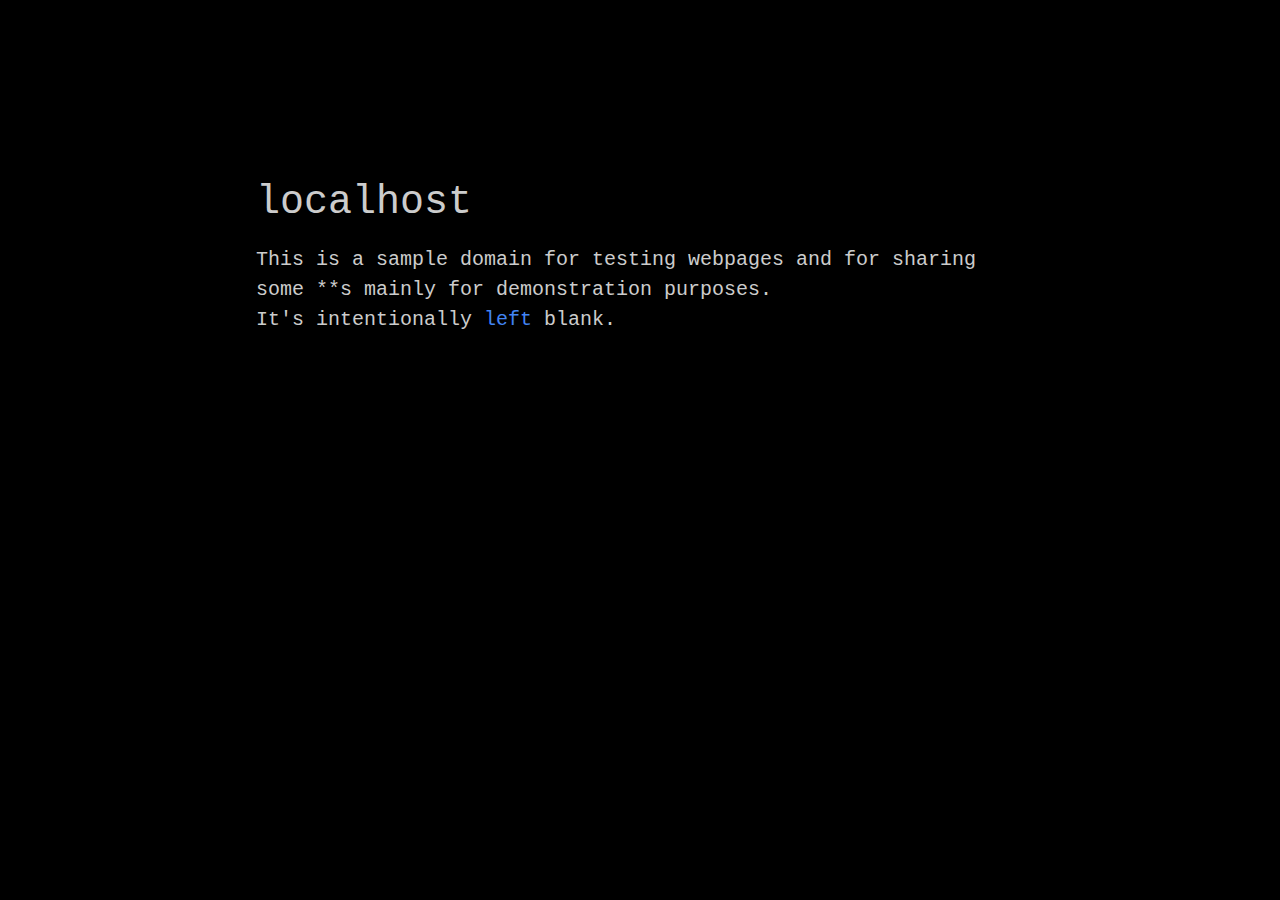
<file: index.html>
<!DOCTYPE html>
<html>
<meta name="viewport" content="width=device-width,initial-scale=1">
<meta name="theme-color" content="#000">
<head>
  <title>localhost | OPXYC</title>
<style>
@media (min-width:700px){
  body{background:#000;font-family:courier new;color:#ccc;margin:0;font-weight:300;font-size:20px;}
  .main{width:60%;margin:auto;margin-top:20vh;}
  .heading{font-size:40px;}
  .expl{line-height:1.5;}
}
@media only screen and (max-width:699px){
  body{background:#000;font-family:courier new;color:#ccc;margin:0;font-weight:300;font-size:19px;}
  .main{width:94%;margin:auto;margin-top:20vh;}
  .heading{font-size:30px;}
  .expl{line-height:1.5;}
}
</style>
</head>
<body>
  <div class="main">
    <div class="heading">
      localhost
    </div>
    <div class="expl">
      <p>
        This is a sample domain for testing webpages and for sharing some **s mainly for demonstration purposes.<br/>
		It's intentionally <font color="#4285f4">left</font> blank.
      </p>
    </div>
  </div>
</body>
</html>
</file>
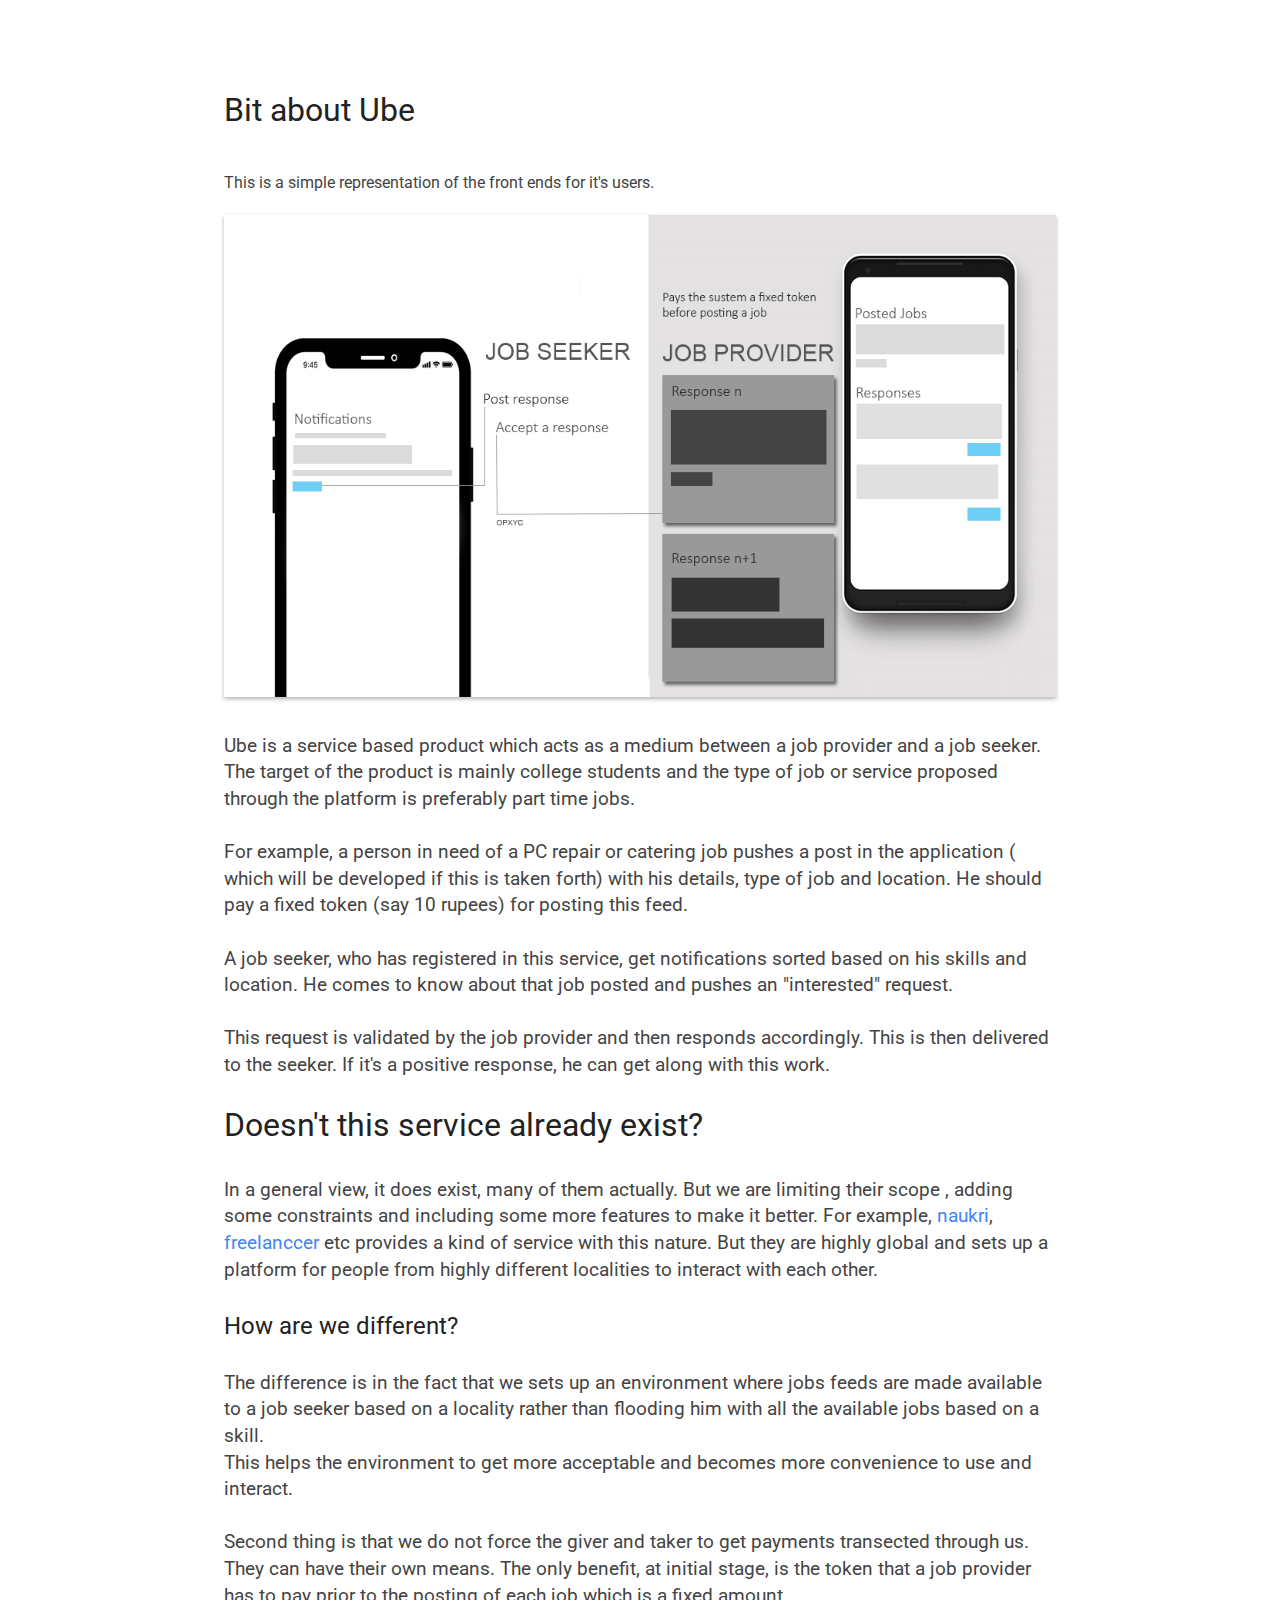
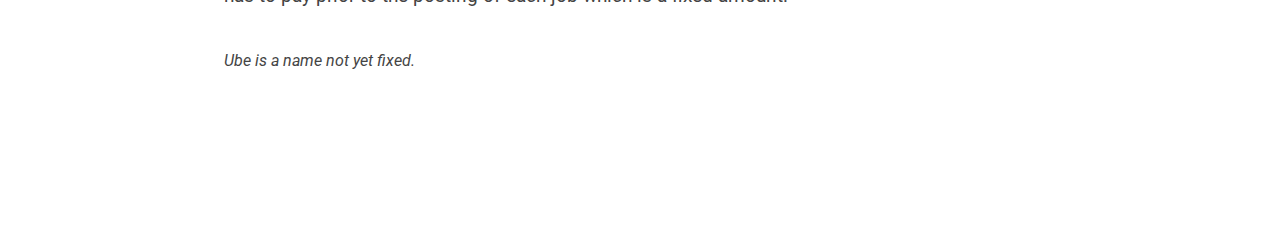
<file: about-ube/index.html>
<!DOCTYPE html>
<html>
<head>
    <meta name="theme-color" content="#111">
    <link rel="shortcut icon" type="image/png" href="../src/img/icon.png">
    <meta name="viewport" content="width=device-width, initial-scale=1, maximum-scale=1, user-scalable=no">
    <title>About | Ube</title>
        <link rel="stylesheet" href="about.css">
        <link href="https://fonts.googleapis.com/css?family=Roboto" rel="stylesheet">
    </head>
    <body>
        <div class="main">
		  <div class="bigg">Bit about Ube<br/><br/></div>
		  This is a simple representation of the front ends for it&apos;s users.<br/><br/>
		  <img src="ube.png">
		  <div class="desc">
			Ube is a service based product which acts as a medium between a job provider and a job seeker. 
			The target of the product is mainly college students and the type of job or service proposed through 
			the platform is preferably part time jobs.<br/><br/>

			For example, a person in need of a PC repair or catering job pushes a post in the application
			( which will be developed if this is taken forth) with his details, type of job and location. 
			He should pay a fixed token (say 10 rupees) for posting this feed.<br/><br/>

			A job seeker, who has registered in this service, get notifications sorted based on his skills and 
			location. He comes to know about that job posted and pushes an "interested" request.<br/><br/>

			This request is validated by the job provider and then responds accordingly. This is then delivered to the 
			seeker. If it's a positive response, he can get along with this work.<br/><br/>
			
			</div>
			<div class="bigg">Doesn&apos;t this service already exist?</div>
			<div class="desc">
			In a general view, it does exist, many of them actually. But we are limiting their scope , adding some constraints and including some more features to make
			it better. For example, <a href="http://naukri.com/" target="_blank">naukri</a>, <a href="http://freelancer.com/" target="_blank">freelanccer</a> 
			etc provides a kind of service with this nature. But they are highly global and sets up a platform for
			people from highly different localities to interact with each other.<br/><br/>
			<font color="#222"size="5">How are we different?</font><br/><br/>
			The difference is in the fact that we sets up an environment where jobs feeds are made available to a
			job seeker based on a locality rather than flooding him with all the available jobs based on a skill.<br/>
			This helps the environment to get more acceptable and becomes more convenience to use and interact.<br/><br/>
			
			Second thing is that we do not force the giver and taker to get payments transected through us. They can have their own 
			means. The only benefit, at initial stage, is the token that a job provider has to pay prior to the posting of each
			job which is a fixed amount.
			</div>
			<br/><br/>
			<i>Ube is a name not yet fixed.</i>
		  </div>
		  
         <div class="space"></div>
    </body>
</html>
</file>
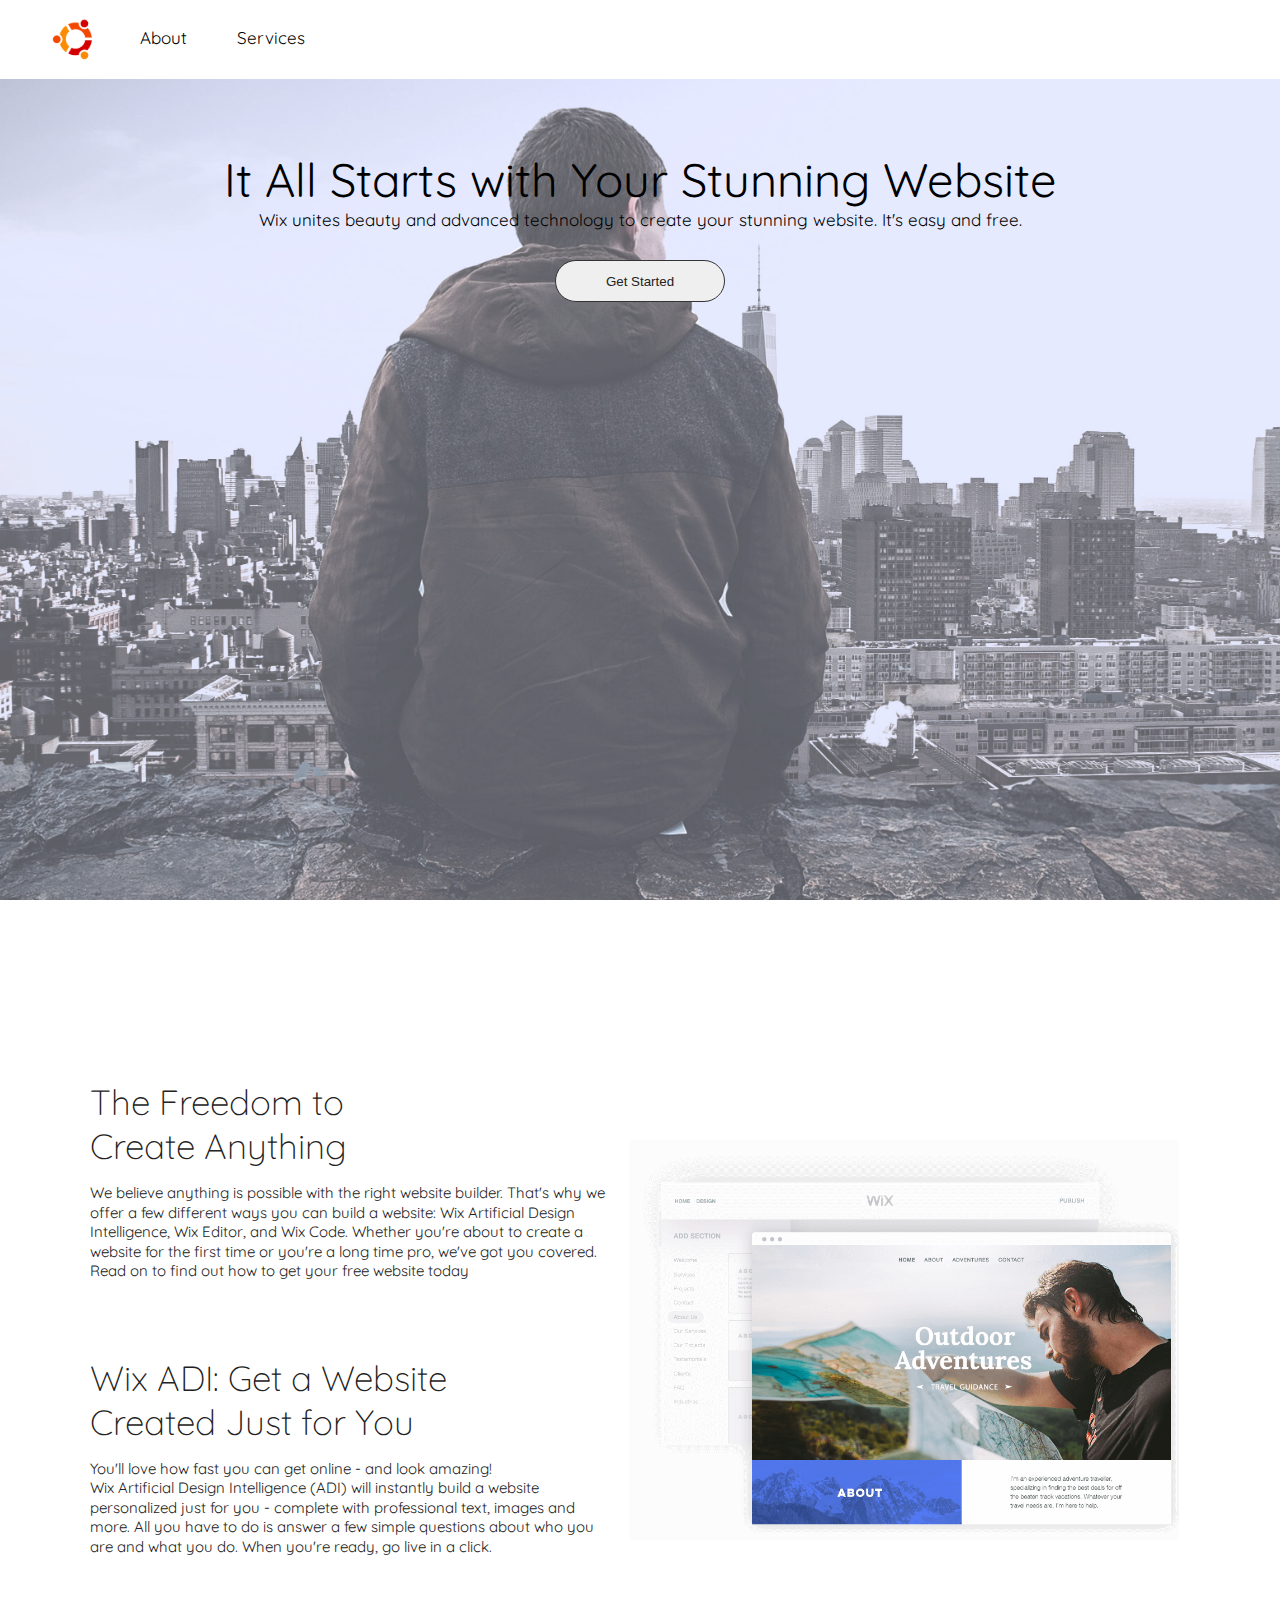
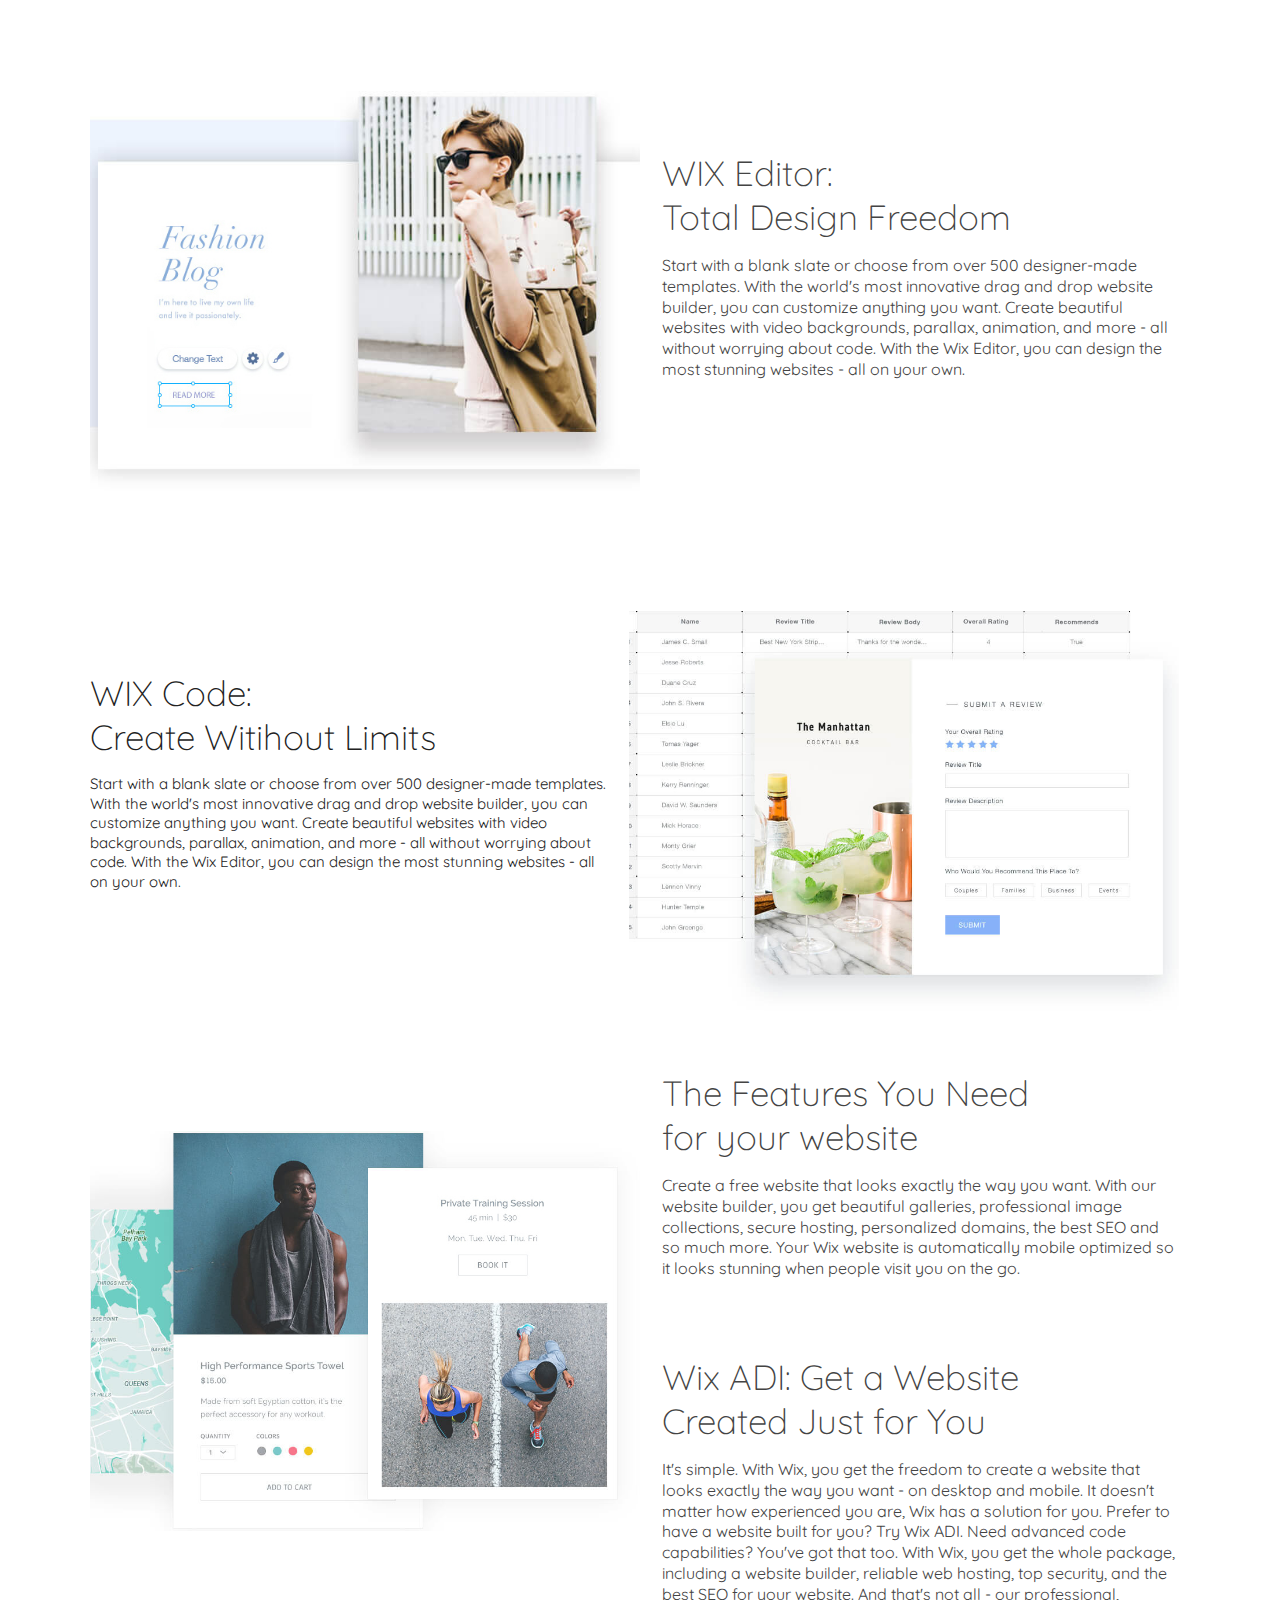
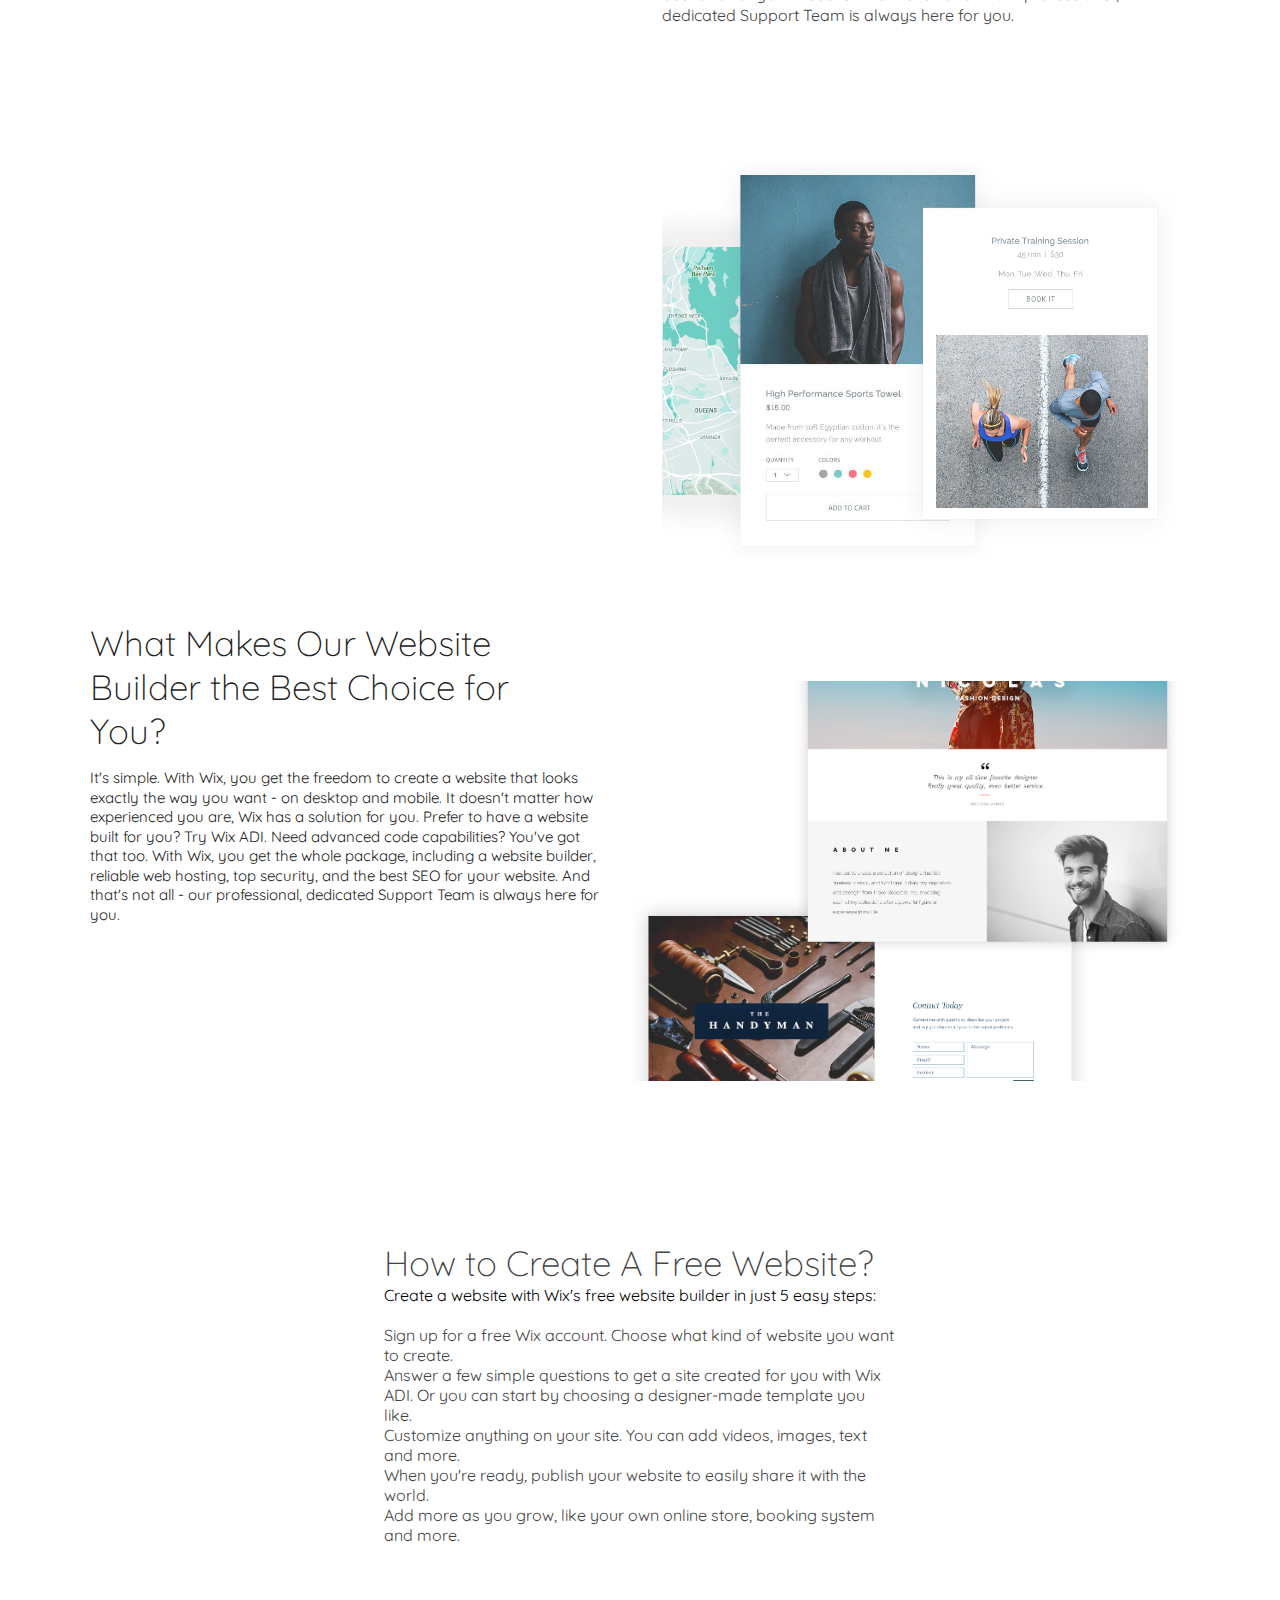
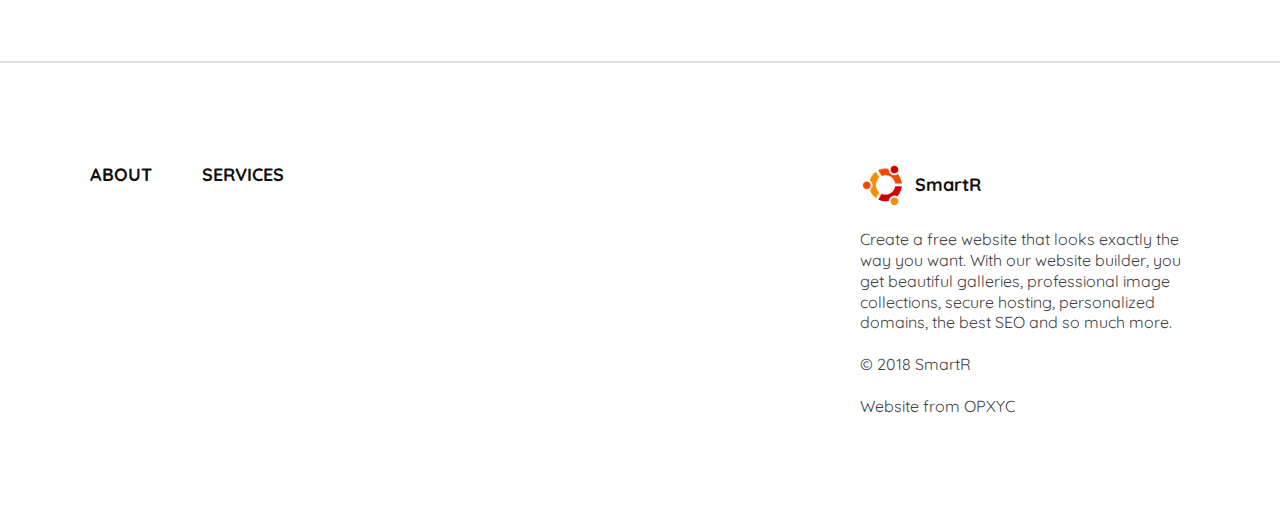
<file: shahid/index.html>
<!DOCTYPE html>
<html>
<head>
    <meta name="theme-color" content="#fff">
    <link rel="shortcut icon" type="image/png" href="src/img/logo.png">
    <meta name="keywords" content="smartr, startup, smart shopping,lbs, startup">
    <meta property="og:image" content="src/img/logo.png">
    <meta name="viewport" content="width=device-width, initial-scale=1, maximum-scale=1, user-scalable=no">
    <title>SmartR</title>
    <link rel="stylesheet" href="src/css/index.css">
    <link href="https://fonts.googleapis.com/css?family=Quicksand" rel="stylesheet"> 
</head>
<body>
    <div class="main">
        <div class="header">
            <div class="logo"></div>
            <div class="links-header">
                <div class="each-link"><a href="about/">About</a></div>
                <div class="each-link"><a href="services/">Services</a></div>
            </div>
        </div>
        <center>
        <div class="caption-holder">
            <div class="caption">It All Starts with Your Stunning Website</div>
            <div class="caption-bottom">Wix unites beauty and advanced technology to create your stunning website. It&apos;s easy and free.</div>
            <button class="get-started">Get Started</button>
        </div>
        </center>
    </div>
    <div class="body">
        <div class="leftHalf">
            <div class="heading">The Freedom to<br/>Create Anything</div>
            <p class="matter">
                We believe anything is possible with the right website builder. That's why we offer a few different ways you can build a website: Wix Artificial Design Intelligence, Wix Editor, and Wix Code. Whether you're about to create a website for the first time or you're a long time pro, we've got you covered. Read on to find out how to get your free website today
            </p>
            <div class="small-space"></div>
            <div class="heading">Wix ADI: Get a Website<br/>Created Just for You</div>
            <p class="matter">
                You'll love how fast you can get online - and look amazing!<br/>Wix Artificial Design Intelligence (ADI) will instantly build a website personalized just for you - complete with professional text, images and more. All you have to do is answer a few simple questions about who you are and what you do. When you're ready, go live in a click.
            </p>
        </div>
        <div class="rightHalf">
            <div class="img marginMore" style="background: url(src/img/2.png) center/cover"></div>
        </div>
        
        
        
        
        <div class="space-within"></div>
        <div class="lft">
            <div class="img onDesk" style="background: url(src/img/4.jpg) center/cover;"></div>
        </div>
        <div class="rgt">
            <div class="space-within"></div>
            <div class="heading">WIX Editor:<br/>Total Design Freedom</div>
            <p class="matter">
               Start with a blank slate or choose from over 500 designer-made templates. With the world's most innovative drag and drop website builder, you can customize anything you want. Create beautiful websites with video backgrounds, parallax, animation, and more - all without worrying about code. With the Wix Editor, you can design the most stunning websites - all on your own.
            </p>
            <div class="img onMob" style="background: url(src/img/4.jpg) center/cover;"></div>
        </div>
        
        
        
        
        
        <div class="space-within"></div>
        <div class="leftHalf">
            <div class="space-within"></div>
            <div class="heading">WIX Code:<br/>Create Witihout Limits</div>
            <p class="matter">
               Start with a blank slate or choose from over 500 designer-made templates. With the world's most innovative drag and drop website builder, you can customize anything you want. Create beautiful websites with video backgrounds, parallax, animation, and more - all without worrying about code. With the Wix Editor, you can design the most stunning websites - all on your own.
            </p>
        </div>
        <div class="rightHalf">
            <div class="img marginMore" style="background: url(src/img/3.jpg) center/cover"></div>
        </div>
        
        
        
        
        
        <div class="space-within"></div>
        <div class="lft">
            <div class="img onDesk" style="background: url(src/img/1.jpg) center/cover;"></div>
        </div>
        <div class="rgt">
             <div class="heading">The Features You Need<br/>for your website</div>
            <p class="matter">
               Create a free website that looks exactly the way you want. With our website builder, you get beautiful galleries, professional image collections, secure hosting, personalized domains, the best SEO and so much more. Your Wix website is automatically mobile optimized so it looks stunning when people visit you on the go.
            </p>
            <div class="small-space"></div>
            <div class="heading">Wix ADI: Get a Website<br/>Created Just for You</div>
            <p class="matter">
               It's simple. With Wix, you get the freedom to create a website that looks exactly the way you want - on desktop and mobile. It doesn't matter how experienced you are, Wix has a solution for you. Prefer to have a website built for you? Try Wix ADI. Need advanced code capabilities? You've got that too. With Wix, you get the whole package, including a website builder, reliable web hosting, top security, and the best SEO for your website. And that's not all - our professional, dedicated Support Team is always here for you.
            </p>
            <div class="img onMobile" style="background: url(src/img/1.jpg) center/cover;"></div>
        </div>
        
        
        
        
        <div class="space-within"></div>
        <div class="leftHalf">
            <div class="heading">What Makes Our Website<br/>Builder the Best Choice for<br/>You?</div>
            <p class="matter">
                It's simple. With Wix, you get the freedom to create a website that looks exactly the way you want - on desktop and mobile. It doesn't matter how experienced you are, Wix has a solution for you. Prefer to have a website built for you? Try Wix ADI. Need advanced code capabilities? You've got that too. With Wix, you get the whole package, including a website builder, reliable web hosting, top security, and the best SEO for your website. And that's not all - our professional, dedicated Support Team is always here for you.
            </p>
        </div>
        <div class="rightHalf">
            <div class="img marginMore" style="background: url(src/img/5.jpg) center/cover"></div>
        </div>
    </div>
    
    
    <div class="space"></div>
    <div class="bottom-writeup">
        <div class="heading">How to Create A Free Website?</div>
        <font color="#000"><br/>Create a website with Wix's free website builder in just 5 easy steps:<br/><br/></font>
            <p class="matter">
                    <li>Sign up for a free Wix account. Choose what kind of website you want to create.</li>
                    <li>Answer a few simple questions to get a site created for you with Wix ADI. Or you can start by choosing a designer-made template you like.</li>
                    <li>Customize anything on your site. You can add videos, images, text and more.</li>
                    <li>When you're ready, publish your website to easily share it with the world.</li>
                    <li>Add more as you grow, like your own online store, booking system and more.</li>
            </p>
    </div>
    <div class="space"></div>
    <div class="footer">
        <div class="only80">
            <div class="smartHeading"><a href="about/">About</a></div>
            <div class="smartHeading"><a href="services/">Services</a></div>
            <div class="about-small">
                <div class="logo-down"></div><div class="smartHeading topby10">SmartR</div>
                <div class="matter">
                    <br/>
                    Create a free website that looks exactly the way you want. With our website builder, you get beautiful galleries, professional image collections, secure hosting, personalized domains, the best SEO and so much more.
                    <br/><br/>
                    &copy; 2018 SmartR<br/><br/>
                    Website from <a href="http://opxyc.github.io/" target="_blank">OPXYC</a>
                    <div class="space"></div>
                </div>
            </div>
        </div>
    </div>
    
</body> 
</html>
</file>
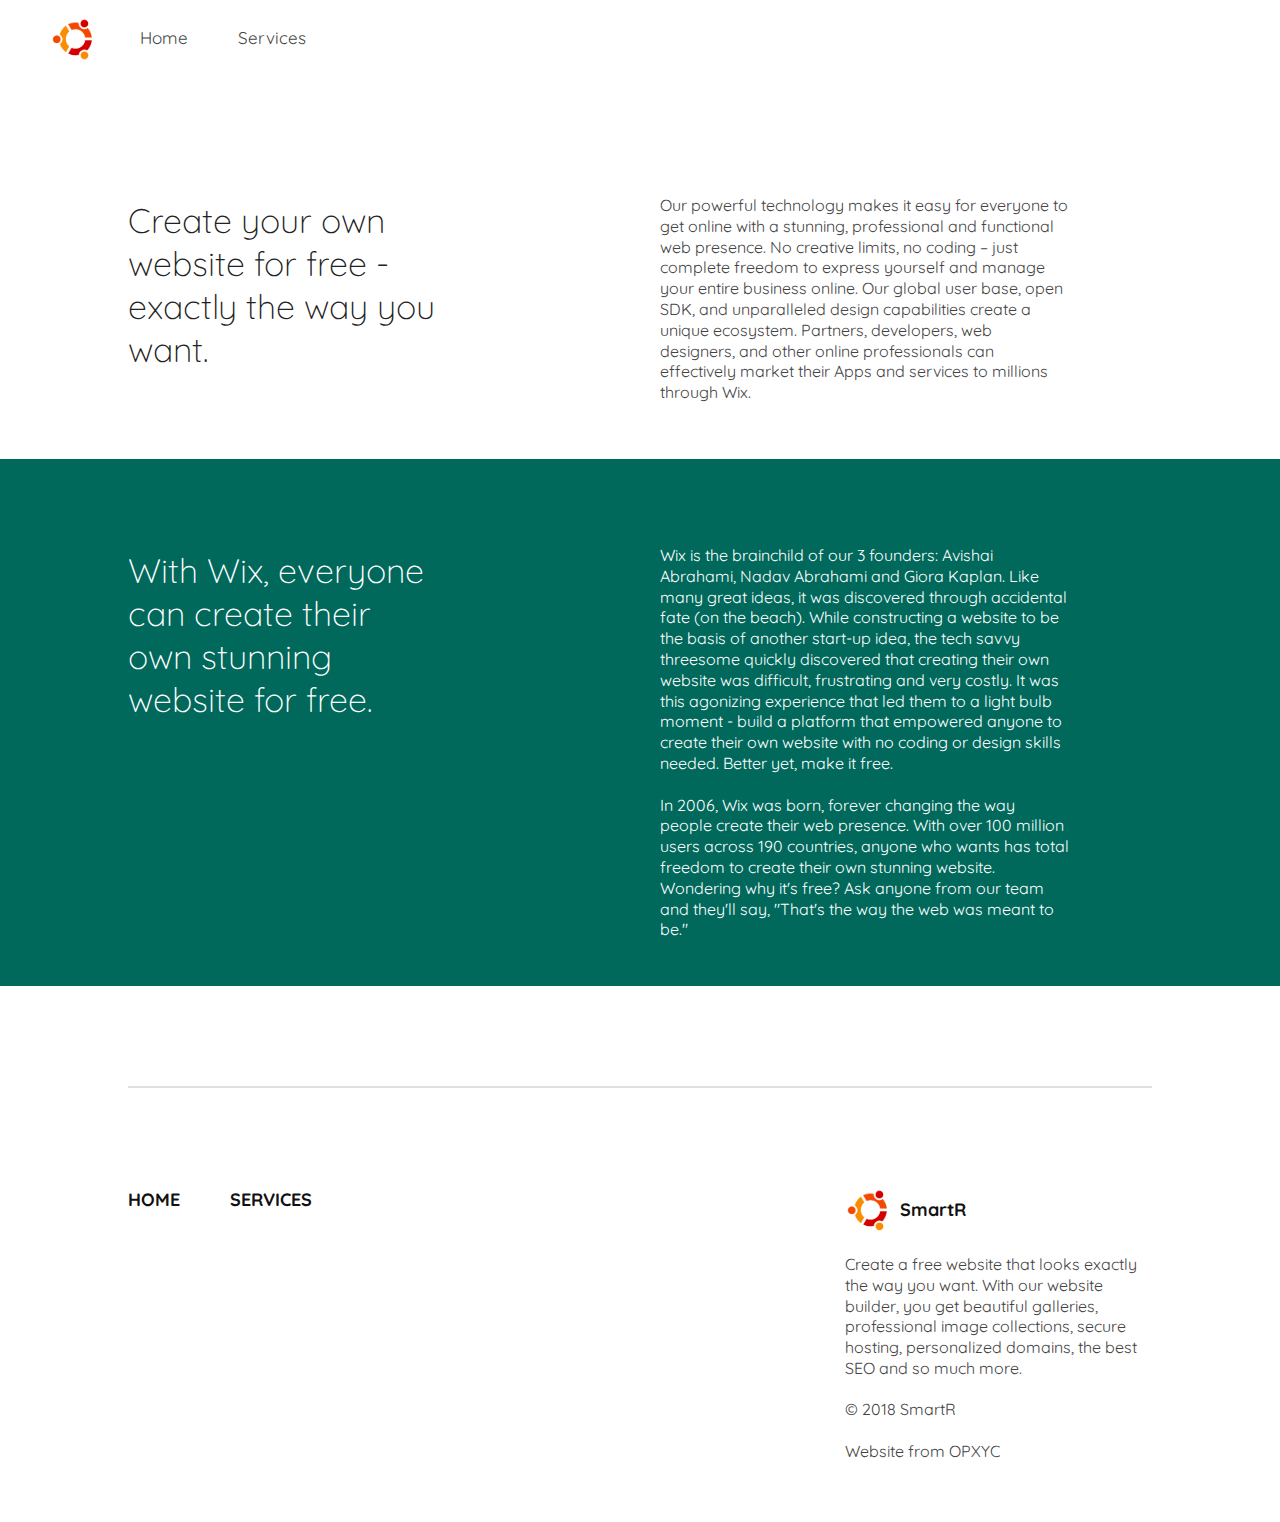
<file: shahid/about/index.html>
<!DOCTYPE html>
<html>
<head>
    <meta name="theme-color" content="#fff">
    <link rel="shortcut icon" type="image/png" href="../src/img/logo.png">
    <meta name="keywords" content="smartr, startup, smart shopping,lbs, startup">
    <meta property="og:image" content="src/img/logo.png">
    <meta name="viewport" content="width=device-width, initial-scale=1, maximum-scale=1, user-scalable=no">
    <title>SmartR - Services</title>
    <link rel="stylesheet" href="../src/css/about.css">
    <link href="https://fonts.googleapis.com/css?family=Quicksand" rel="stylesheet"> 
</head>
<body>
    <div class="main">
        <div class="header">
            <div class="logo"></div>
            <div class="links-header">
                 <div class="each-link"><a href="../">Home</a></div>
                <div class="each-link"><a href="../services/">Services</a></div>
            </div>
        </div>
    </div>
    <div class="body">
            <div class="space"></div>
            <div class="leftHalf">
                <div class="heading">Create your own website for free - exactly the way you want.</div>
            </div>
            <div class="rightHalf">
                <p class="matter">
                    Our powerful technology makes it easy for everyone to get online with
                    a stunning, professional and functional web presence. No creative limits, no coding – just complete freedom to express yourself and manage your entire business online.

                    Our global user base, open SDK, and unparalleled design capabilities create a unique ecosystem. Partners, developers, web designers, and other online professionals can effectively market their Apps and services to millions through Wix.
                </p>
            </div>
    </div>
    <div class="full bgBlue">
        <div class="sectionCenter">
            <div class="leftHalf">
                <div class="heading" style="color:#fff;">With Wix, everyone can create their own stunning website for free.</div>
            </div>
            <div class="rightHalf">
                <p class="matter">
                    Wix is the brainchild of our 3 founders: Avishai Abrahami, Nadav Abrahami and Giora Kaplan. Like many great ideas, it was discovered through accidental fate (on the beach). While constructing a website

                    to be the basis of another start-up idea, the tech savvy threesome quickly discovered that creating their own website was difficult, frustrating and very costly. It was this agonizing experience that led them to a light bulb moment - build a platform that empowered anyone to create their own website with no coding or design skills needed. Better yet, make it free.
                    <br/><br/>
                    In 2006, Wix was born, forever changing the way people create their web presence. With over 100 million users across 190 countries, anyone who wants has total freedom to create their own stunning website. Wondering why it's free? Ask anyone from our team and they'll say, "That's the way the web was meant to be."

                </p>
            </div>
        </div>
    </div>
    <div class="body">
    <div class="space"></div>
    <div class="footer">
        <div class="only80">
            <div class="smartHeading"><a href="../">HOME</a></div>
            <div class="smartHeading"><a href="../services/">Services</a></div>
            <div class="about-small">
                <div class="logo-down"></div><div class="smartHeading topby10">SmartR</div>
                <div class="matter">
                    <br/>
                    Create a free website that looks exactly the way you want. With our website builder, you get beautiful galleries, professional image collections, secure hosting, personalized domains, the best SEO and so much more.
                    <br/><br/>
                    &copy; 2018 SmartR<br/><br/>
                    Website from <a href="http://opxyc.github.io/" target="_blank">OPXYC</a>
                    <div class="space"></div>
                </div>
            </div>
        </div>
    </div>
    </div>
</body> 
</html>
</file>
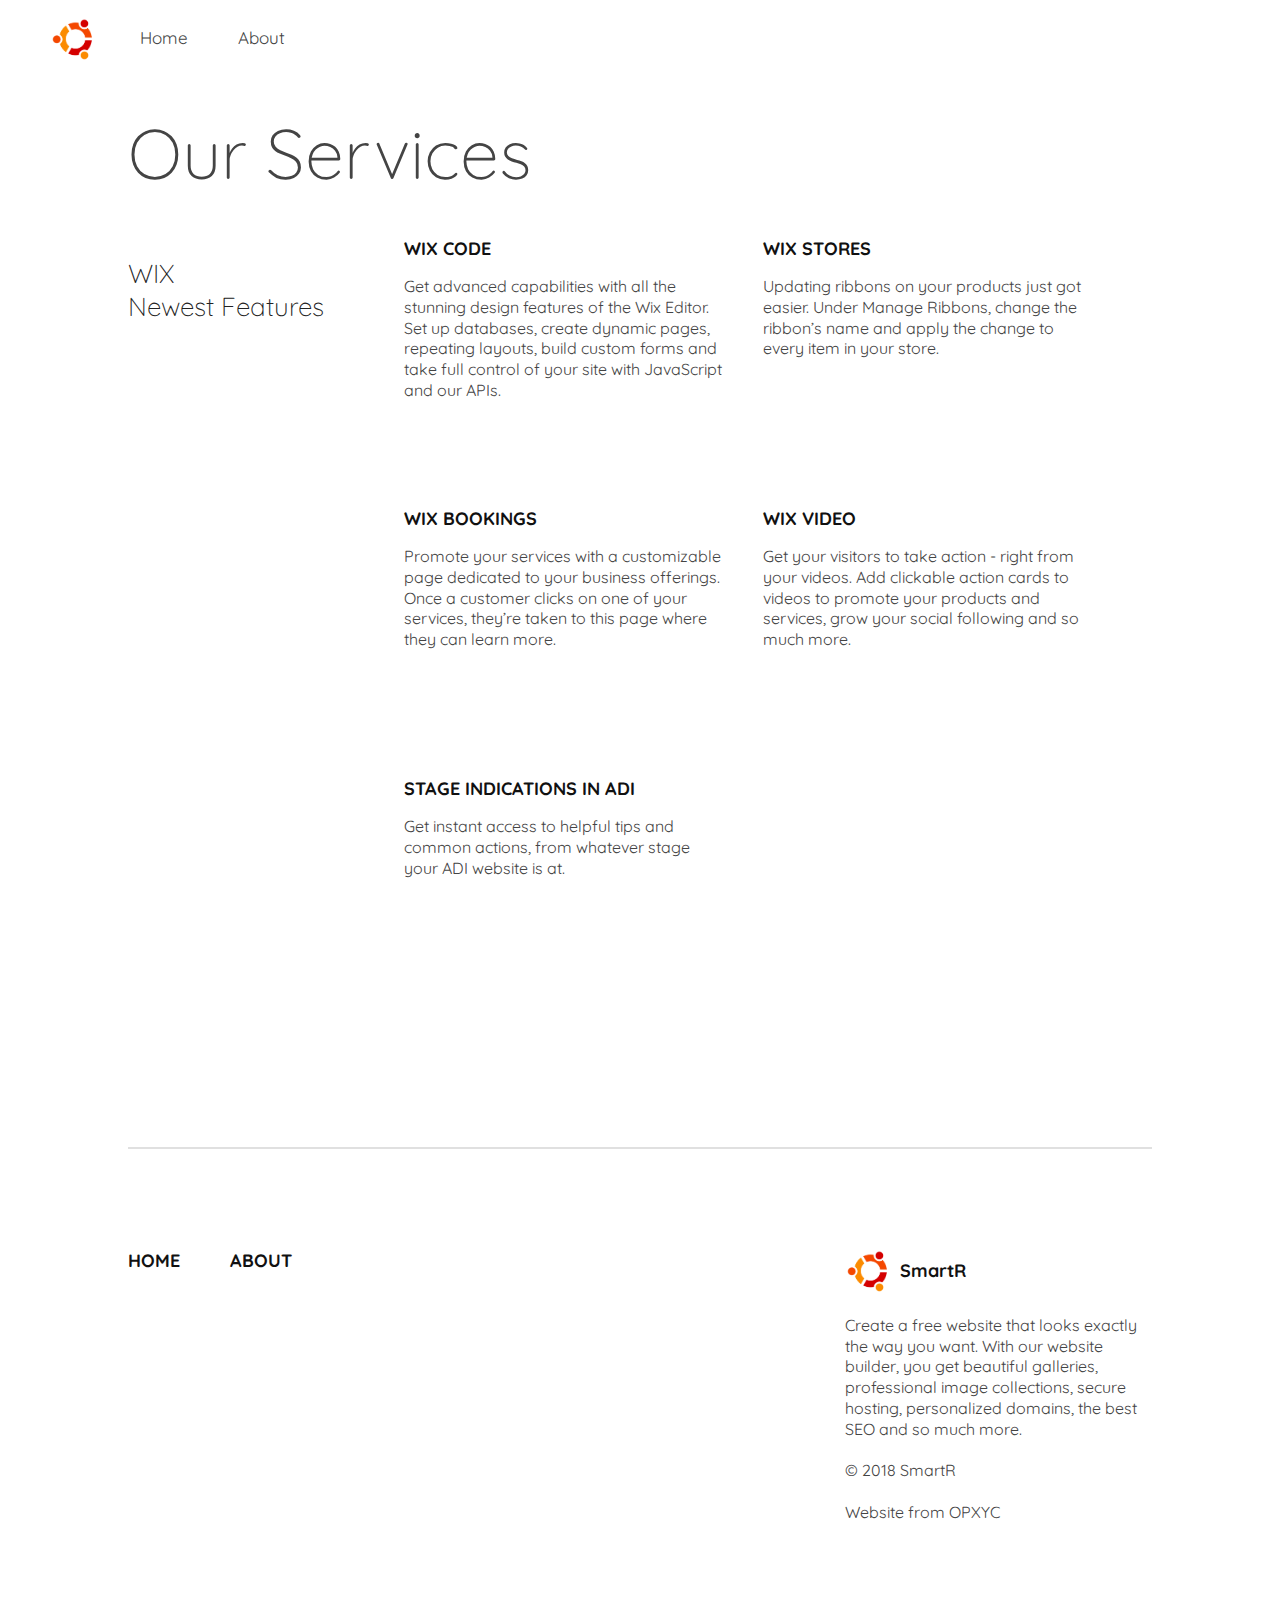
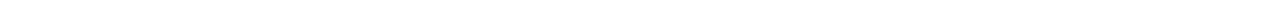
<file: shahid/services/index.html>
<!DOCTYPE html>
<html>
<head>
    <meta name="theme-color" content="#fff">
    <link rel="shortcut icon" type="image/png" href="../src/img/logo.png">
    <meta name="keywords" content="smartr, startup, smart shopping,lbs, startup">
    <meta property="og:image" content="src/img/logo.png">
    <meta name="viewport" content="width=device-width, initial-scale=1, maximum-scale=1, user-scalable=no">
    <title>SmartR - Services</title>
    <link rel="stylesheet" href="../src/css/services.css">
    <link href="https://fonts.googleapis.com/css?family=Quicksand" rel="stylesheet"> 
</head>
<body>
    <div class="main">
        <div class="header">
            <div class="logo"></div>
            <div class="links-header">
                 <div class="each-link"><a href="../">Home</a></div>
                <div class="each-link"><a href="../about/">About</a></div>
            </div>
        </div>
    </div>
    <div class="body">
        <div class="heading-holder">
            <div class="biggHeading">Our Services</div>
        </div>
        <div class="leftHalf">
            <div class="heading">WIX<br/>Newest Features</div>
        </div>
        <div class="rightHalf">
            <div class="piece2">
                <font class="smartHeading">WIX CODE</font>
                <p class="matter">
                   Get advanced capabilities with all the stunning design features of the Wix Editor. Set up databases, create dynamic pages, repeating layouts, build custom forms and take full control of your site with JavaScript and our APIs.
                </p>
            </div>
            <div class="piece2">
                <font class="smartHeading">WIX STORES</font>
                <p class="matter">
                    Updating ribbons on your products just got easier. Under Manage Ribbons, change the ribbon’s name and apply the change to every item in your store.
                </p>
            </div>
            <div class="piece2">
                <font class="smartHeading">WIX Bookings</font>
                <p class="matter">
                   Promote your services with a customizable page dedicated to your business offerings. Once a customer clicks on one of your services, they’re taken to this page where they can learn more.
                </p>
            </div>
            <div class="piece2">
                <font class="smartHeading">WIX Video</font>
                <p class="matter">
                   Get your visitors to take action - right from your videos. Add clickable action cards to videos to promote your products and services, grow your social following and so much more.
                </p>
            </div>
            <div class="piece2">
                <font class="smartHeading">Stage Indications in ADI</font>
                <p class="matter">
                   Get instant access to helpful tips and common actions, from whatever stage your ADI website is at.<br/><br/>
                </p>
            </div>
        </div>
        
    <div class="space"></div>
    <div class="footer">
        <div class="only80">
            <div class="smartHeading"><a href="../">HOME</a></div>
            <div class="smartHeading"><a href="../about/">ABout</a></div>
            <div class="about-small">
                <div class="logo-down"></div><div class="smartHeading topby10">SmartR</div>
                <div class="matter">
                    <br/>
                    Create a free website that looks exactly the way you want. With our website builder, you get beautiful galleries, professional image collections, secure hosting, personalized domains, the best SEO and so much more.
                    <br/><br/>
                    &copy; 2018 SmartR<br/><br/>
                    Website from <a href="http://opxyc.github.io/" target="_blank">OPXYC</a>
                    <div class="space"></div>
                </div>
            </div>
        </div>
    </div>
    
</body> 
</html>
</file>
<file: about-ube/about.css>
@media (min-width:900px){
    body{margin: 0px;border:0px;overflow-x:hidden;font-family:'Roboto';background:#fff;color:#444;}
    a{color:#4285f4;text-decoration: none;outline-style: none;}
    .main{width:65%;margin:auto;margin-top:10vh;line-height:1.3;}
	.bigg{font-size:32px;color:#222;}
	img{width:100%;box-shadow:0 2px 4px rgba(0,0,0,0.3);}
	.desc{margin-top:30px;clear:left;font-size:19px;line-height:1.4;}
    .space{height:18vh;width:100%;clear:left;float:left;}
}
@media only screen and (max-width:899px){
  body{margin: 0px;border:0px;overflow-x:hidden;font-family:'Roboto';background:#fff;color:#444;}
    a{color:#4285f4;text-decoration: none;outline-style: none;}
    .main{width:96%;margin:auto;margin-top:10vh;line-height:1.3;}
	.bigg{font-size:22px;color:#222;}
	img{width:100%;box-shadow:0 2px 4px rgba(0,0,0,0.3);}
	.desc{margin-top:30px;clear:left;font-size:15px;line-height:1.4;}
    .space{height:18vh;width:100%;clear:left;float:left;}
}
</file>
<file: shahid/src/css/index.css>
@media (min-width:900px){
    body{margin: 0px;border:0px;overflow-x:hidden;font-family: 'Quicksand', sans-serif;background:#fff;color:#444;}
    button{outline-color:transparent;}
    a{color:inherit;text-decoration: none;outline-style: none;}
    .main{width:100%;height:100vh;background:url('../img/bg-new-new.jpg') center/cover fixed;margin:auto;color:#000;}
    .header{float:Left;padding-left:50px;width:100%;transition:0.6s;}
    .header:hover{background:#fff;}
    .logo{height:45px;width:45px;float:left;background:url(../img/logo.png) center/cover;margin-top:17px;margin-bottom:17px;}
    .links-header{float:left;margin-left:20px;font-size:17px;}
    .each-link{float:left;padding-top:22px;border-top:5px solid transparent;padding-left:25px;padding-right:25px;transition:0.3s;}
    .each-link:hover{cursor:pointer;border-top:5px solid #4285f4;font-weight:lighter;}
    .caption-holder{width:70%;margin:auto;padding-top:150px;font-size:47px;}
    .caption-bottom{font-size:17px;}
    .get-started{margin-top:30px;border:1px solid #333;height:42px;width:170px;border-radius:30px;color:#222;transition:0.3s;cursor:pointer;}
    .get-started:hover{background: #3899EC;border:1px solid #3899EC;color:#fff;}
    .body{width:86%;clear:left;margin:auto;margin-top:12vh;}
    .leftHalf{width:47%;margin-right:2%;color:#222;font-size:15px;float:left;}
    .rightHalf{width:50%;float:left;}
    .heading{font-size:35px;font-weight:200;margin-top:60px;width:100%;float:left;}
    .matter{float:left;line-height:1.3;}
    .img{height:400px;width:100%;margin-top:120px;float:left;}
    .bottom-writeup{width:40%;margin:auto;}
    li{padding:0px;list-style-type: none;}
    .footer{width:100%;border-top:2px solid #e0e0e0;padding-top:100px;}
    .smartHeading{text-transform:uppercase;color:#111;font-size:18px;font-weight:bold;float:left;margin-right:50px;}
    .only80{width:86%;margin:auto;}
    .about-small{width:30%;float:right;}
    .logo-down{height:45px;width:45px;float:left;background:url(../img/logo.png) center/cover;}
    .topby10{margin-top:10px;padding-left:10px;text-transform:none;}
    
    .onMob{display:none;}
    .lft{width:50%;margin-right:2%;float:left;}
    .rgt{width:47%;float:left;}
    .space{height:100px;clear:left;}
    .space-within{margin-top:120px;}
}
@media only screen and (max-width:899px){
    body{margin: 0px;border:0px;overflow-x:hidden;font-family: 'Quicksand', sans-serif;background:#fff;color:#444;font-weight:300;}
    button{outline-color:transparent;}
    a{color:inherit;text-decoration: none;outline-style: none;}
    .main{width:100%;height:100vh;background:url('../img/bg-new-new.jpg') center/cover fixed;margin:auto;color:#000;}
    .header{float:Left;padding-left:10px;width:100%;transition:0.6s;}
    .header:hover{background:#fff;}
    .logo{height:40px;width:40px;float:left;background:url(../img/logo.png) center/cover;margin-top:15px;margin-bottom:15px;}
    .links-header{float:right;margin-right:20px;font-size:17px;}
    .each-link{float:right;padding-top:15px;border-top:5px solid transparent;padding-left:10px;padding-right:10px;transition:0.3s;}
    .each-link:hover{cursor:pointer;border-top:5px solid #4285f4;font-weight:lighter;}
    .caption-holder{width:70%;margin:auto;padding-top:100px;font-size:30px;}
    .caption-bottom{font-size:17px;}
    .get-started{margin-top:30px;border:1px solid #333;height:42px;width:170px;border-radius:30px;color:#222;transition:0.3s;cursor:pointer;}
    .get-started:hover{background: #3899EC;border:1px solid #3899EC;color:#fff;}
    .body{width:92%;clear:left;margin:auto;margin-top:12vh;}
    .leftHalf{width:100%;color:#222;font-size:15px;float:left;}
    .rightHalf{width:100%;float:left;}
    .heading{font-size:26px;font-weight:200;margin-top:60px;width:100%;float:left;}
    .matter{float:left;line-height:1.3;}
    .img{height:240px;width:100%;margin-top:30px;float:left;}
    .bottom-writeup{width:92%;margin:auto;}
    li{padding:0px;list-style-type: none;}
    .footer{width:100%;border-top:2px solid #e0e0e0;padding-top:100px;}
    .smartHeading{text-transform:uppercase;color:#111;font-size:16px;float:left;font-weight:bold;margin-right:20px;}
    .only80{width:92%;margin:auto;}
    .about-small{width:100%;float:left;margin-top:50px;}
    .logo-down{height:45px;width:45px;float:left;background:url(../img/logo.png) center/cover;}
    .topby10{margin-top:10px;padding-left:10px;text-transform:none;}
    
    .onDesk{display:none;}
    .lft{width:100%;float:left;}
    .rgt{width:100%;float:left;}
    .space{height:60px;clear:left;}
    .space-within{margin-top:20px;}
}
</file>
<file: shahid/src/css/about.css>
@media (min-width:900px){
    body{margin: 0px;border:0px;overflow-x:hidden;font-family: 'Quicksand', sans-serif;background:#fff;color:#444;}
    button{outline-color:transparent;}
    a{color:inherit;text-decoration: none;outline-style: none;}
    .main{width:100%;margin:auto;}
    .header{float:Left;padding-left:50px;width:100%;transition:0.6s;}
    .header:hover{background:#fff;}
    .logo{height:45px;width:45px;float:left;background:url(../img/logo.png) center/cover;margin-top:17px;margin-bottom:17px;}
    .links-header{float:left;margin-left:20px;font-size:17px;}
    .each-link{float:left;padding-top:22px;border-top:5px solid transparent;padding-left:25px;padding-right:25px;transition:0.3s;}
    .each-link:hover{cursor:pointer;border-top:5px solid #4285f4;font-weight:lighter;}
    .caption-holder{width:70%;margin:auto;padding-top:150px;font-size:47px;}
    .caption-bottom{font-size:17px;}
    .get-started{margin-top:30px;border:1px solid #333;height:42px;width:170px;border-radius:30px;color:#222;transition:0.3s;cursor:pointer;}
    .get-started:hover{background: #3899EC;border:1px solid #3899EC;color:#fff;}
    .body{width:80%;clear:left;margin:auto;margin-top:12vh;}
    .leftHalf{width:30%;margin-right:2%;color:#222;font-size:15px;float:left;}
    .rightHalf{width:40%;margin-top:40px;margin-left:20%;float:left;}
    .heading{font-size:34px;font-weight:200;margin-top:60px;width:100%;float:left;}
    .matter{float:left;line-height:1.3;}
    .footer{width:100%;border-top:2px solid #e0e0e0;padding-top:100px;}
    .smartHeading{text-transform:uppercase;color:#111;font-size:18px;font-weight:bold;float:left;margin-right:50px;}
    .only80{width:100%;margin:auto;}
    .about-small{width:30%;float:right;}
    .logo-down{height:45px;width:45px;float:left;background:url(../img/logo.png) center/cover;}
    .topby10{margin-top:10px;padding-left:10px;text-transform:none;}
    
    
    .bgBlue{background:#00695C;color:#fff;}
    .sectionCenter{margin:auto;width:80%;}
    .full{width:100%;float:left;margin-top:40px;margin-bottom:40px;padding-top:30px;padding-bottom:30px;}
    .pad{padding:20px;}
    .onMob{display:none;}
    .space{height:60px;clear:left;}
    .space-within{margin-top:120px;}

    .biggHeading{font-size:70px;font-weight:lighter;margin-top:30px;}
    .heading-holder{width:100%;float:left;}
    .piece2{width:45%;margin-right:5%;float:left;margin-bottom:40px;height:230px;}
}
@media only screen and (max-width:899px){
    body{margin: 0px;border:0px;overflow-x:hidden;font-family: 'Quicksand', sans-serif;background:#fff;color:#444;font-weight:300;}
    button{outline-color:transparent;}
    a{color:inherit;text-decoration: none;outline-style: none;}
    .main{width:100%;margin:auto;}
    .header{float:Left;padding-left:50px;width:100%;transition:0.6s;}
    .header:hover{background:#fff;}
    .logo{height:45px;width:45px;float:left;background:url(../img/logo.png) center/cover;margin-top:17px;margin-bottom:17px;}
    .links-header{float:left;margin-left:20px;font-size:17px;}
    .each-link{float:left;padding-top:22px;border-top:5px solid transparent;padding-left:25px;padding-right:25px;transition:0.3s;}
    .each-link:hover{cursor:pointer;border-top:5px solid #4285f4;font-weight:lighter;}
    .caption-holder{width:70%;margin:auto;padding-top:150px;font-size:47px;}
    .caption-bottom{font-size:17px;}
    .get-started{margin-top:30px;border:1px solid #333;height:42px;width:170px;border-radius:30px;color:#222;transition:0.3s;cursor:pointer;}
    .get-started:hover{background: #3899EC;border:1px solid #3899EC;color:#fff;}
    .body{width:92%;clear:left;margin:auto;margin-top:12vh;}
    .leftHalf{width:100%;margin-right:2%;color:#222;font-size:15px;float:left;}
    .rightHalf{width:100%;margin-top:40px;float:left;}
    .heading{font-size:26px;font-weight:200;margin-top:30px;width:100%;float:left;}
    .matter{float:left;line-height:1.3;}
	.footer{width:100%;border-top:2px solid #e0e0e0;padding-top:100px;}
    .smartHeading{text-transform:uppercase;color:#111;font-size:16px;float:left;font-weight:bold;margin-right:20px;}
    .only80{width:92%;margin:auto;}
    .about-small{width:100%;float:left;margin-top:50px;}
    .logo-down{height:45px;width:45px;float:left;background:url(../img/logo.png) center/cover;}
    .topby10{margin-top:10px;padding-left:10px;text-transform:none;}
    
    
    .bgBlue{background:#00695C;color:#fff;}
    .sectionCenter{margin:auto;width:92%;}
    .full{width:100%;float:left;margin-top:20px;margin-bottom:20px;padding-top:10px;padding-bottom:10px;}
    .pad{padding:0px;}
    .onMob{display:none;}
    .space{height:60px;clear:left;}
    .space-within{margin-top:120px;}

    .biggHeading{font-size:30px;font-weight:lighter;margin-top:30px;}
    .heading-holder{width:100%;float:left;}
    .piece2{width:45%;margin-right:5%;float:left;margin-bottom:40px;height:230px;}
}
</file>
<file: shahid/src/css/services.css>
@media (min-width:900px){
    body{margin: 0px;border:0px;overflow-x:hidden;font-family: 'Quicksand', sans-serif;background:#fff;color:#444;}
    button{outline-color:transparent;}
    a{color:inherit;text-decoration: none;outline-style: none;}
    .main{width:100%;margin:auto;}
    .header{float:Left;padding-left:50px;width:100%;transition:0.6s;}
    .header:hover{background:#fff;}
    .logo{height:45px;width:45px;float:left;background:url(../img/logo.png) center/cover;margin-top:17px;margin-bottom:17px;}
    .links-header{float:left;margin-left:20px;font-size:17px;}
    .each-link{float:left;padding-top:22px;border-top:5px solid transparent;padding-left:25px;padding-right:25px;transition:0.3s;}
    .each-link:hover{cursor:pointer;border-top:5px solid #4285f4;font-weight:lighter;}
    .caption-holder{width:70%;margin:auto;padding-top:150px;font-size:47px;}
    .caption-bottom{font-size:17px;}
    .get-started{margin-top:30px;border:1px solid #333;height:42px;width:170px;border-radius:30px;color:#222;transition:0.3s;cursor:pointer;}
    .get-started:hover{background: #3899EC;border:1px solid #3899EC;color:#fff;}
    .body{width:80%;clear:left;margin:auto;margin-top:12vh;}
    .leftHalf{width:25%;margin-right:2%;color:#222;font-size:15px;float:left;}
    .rightHalf{width:70%;margin-top:40px;float:left;}
    .heading{font-size:26px;font-weight:200;margin-top:60px;width:100%;float:left;}
    .matter{float:left;line-height:1.3;}
    .footer{width:100%;border-top:2px solid #e0e0e0;padding-top:100px;}
    .smartHeading{text-transform:uppercase;color:#111;font-size:18px;font-weight:bold;float:left;margin-right:50px;}
    .only80{width:100%;margin:auto;}
    .about-small{width:30%;float:right;}
    .logo-down{height:45px;width:45px;float:left;background:url(../img/logo.png) center/cover;}
    .topby10{margin-top:10px;padding-left:10px;text-transform:none;}
    
    .onMob{display:none;}
    .space{height:100px;clear:left;}
    .space-within{margin-top:120px;}

    .biggHeading{font-size:70px;font-weight:lighter;margin-top:30px;}
    .heading-holder{width:100%;float:left;}
    .piece2{width:45%;margin-right:5%;float:left;margin-bottom:40px;height:230px;}
}
@media only screen and (max-width:899px){
    body{margin: 0px;border:0px;overflow-x:hidden;font-family: 'Quicksand', sans-serif;background:#fff;color:#444;font-weight:300;}
    button{outline-color:transparent;}
    a{color:inherit;text-decoration: none;outline-style: none;}
     .main{width:100%;margin:auto;}
    .header{float:Left;padding-left:10px;width:100%;transition:0.6s;}
    .header:hover{background:#fff;}
    .logo{height:40px;width:40px;float:left;margin-top:15px;margin-bottom:15px;}
    .links-header{float:right;margin-right:20px;font-size:17px;}
    .each-link{float:right;padding-top:15px;border-top:5px solid transparent;padding-left:10px;padding-right:10px;transition:0.3s;}
    .each-link:hover{cursor:pointer;border-top:5px solid #4285f4;font-weight:lighter;}
    .caption-holder{width:70%;margin:auto;padding-top:150px;font-size:47px;}
    .caption-bottom{font-size:17px;}
    .get-started{margin-top:30px;border:1px solid #333;height:42px;width:170px;border-radius:30px;color:#222;transition:0.3s;cursor:pointer;}
    .get-started:hover{background: #3899EC;border:1px solid #3899EC;color:#fff;}
    .body{width:92%;clear:left;margin:auto;margin-top:12vh;}
    .leftHalf{width:100%;margin-right:2%;color:#222;font-size:15px;float:left;}
    .rightHalf{width:100%;margin-top:40px;clear:left;}
    .heading{font-size:26px;font-weight:200;margin-top:60px;width:100%;float:left;}
    .matter{float:left;line-height:1.3;}
    .footer{width:100%;border-top:2px solid #e0e0e0;padding-top:100px;}
    .smartHeading{text-transform:uppercase;color:#111;font-size:16px;float:left;font-weight:bold;margin-right:20px;}
    .only80{width:92%;margin:auto;}
    .about-small{width:100%;float:left;margin-top:50px;}
    .logo-down{height:45px;width:45px;float:left;background:url(../img/logo.png) center/cover;}
    .topby10{margin-top:10px;padding-left:10px;text-transform:none;}
    
    .onMob{display:none;}
    .space{height:100px;clear:left;}
    .space-within{margin-top:120px;}
    
    .biggHeading{font-size:40px;font-weight:lighter;margin-top:30px;}
    .heading-holder{width:100%;float:left;}
    .piece2{width:100%;margin-right:5%;float:left;margin-bottom:20px;height:230px;}
}
</file>
